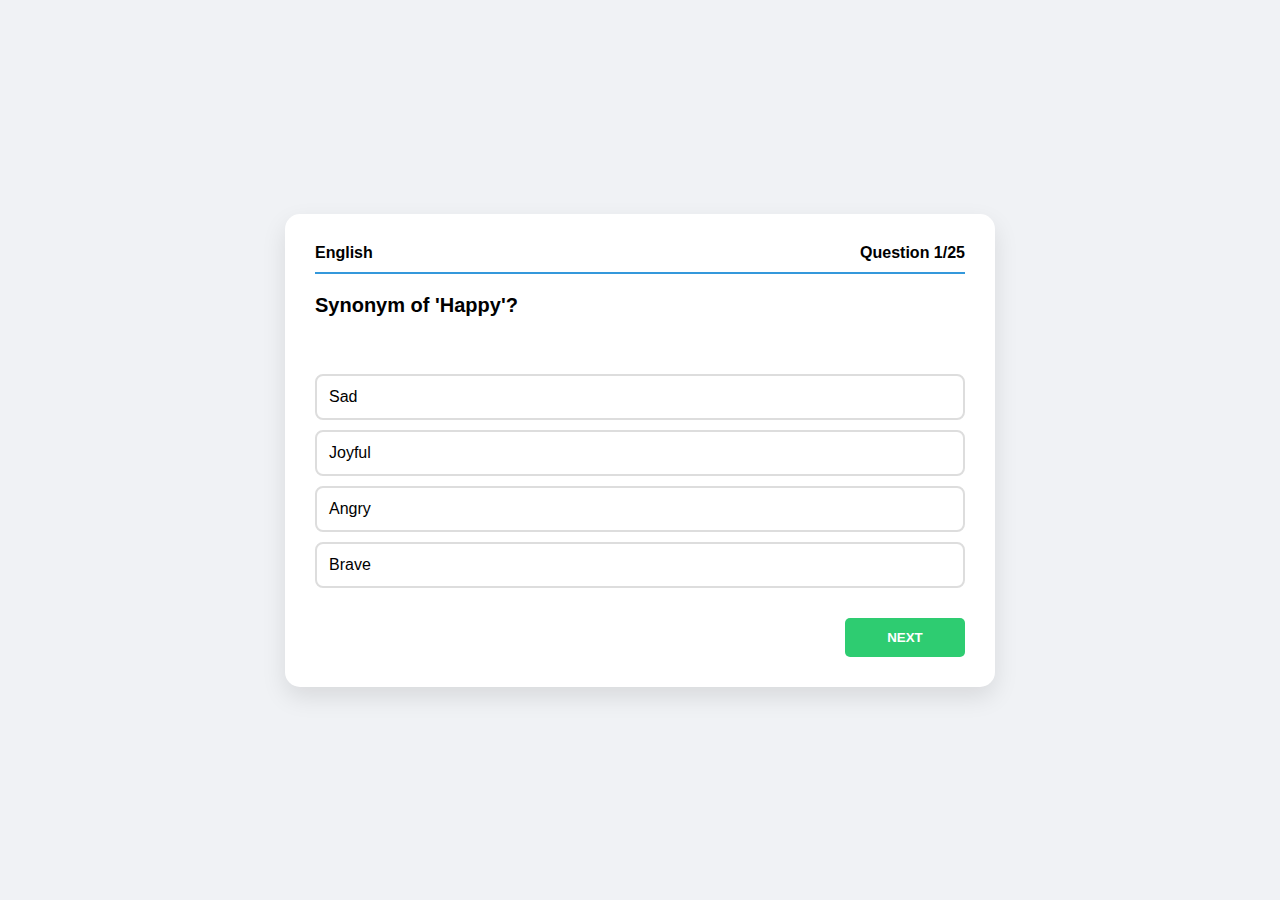
<file: exam-page.html>
<!DOCTYPE html>
<html lang="en">
<head>
    <meta charset="UTF-8">
    <title>Live Quiz Session</title>
    <style>
        body { font-family: 'Segoe UI', sans-serif; background: #f0f2f5; display: flex; justify-content: center; align-items: center; height: 100vh; margin: 0; }
        .quiz-container { background: white; width: 650px; padding: 30px; border-radius: 15px; box-shadow: 0 10px 25px rgba(0,0,0,0.1); }
        .header { display: flex; justify-content: space-between; border-bottom: 2px solid #3498db; padding-bottom: 10px; margin-bottom: 20px; font-weight: bold; }
        .question-text { font-size: 20px; font-weight: 600; margin-bottom: 20px; min-height: 60px; }
        .option { 
            display: block; width: 100%; padding: 12px; margin: 10px 0; 
            border: 2px solid #ddd; border-radius: 8px; cursor: pointer; 
            text-align: left; transition: 0.3s; font-size: 16px; background: white;
        }
        .option:hover { background: #e1f5fe; border-color: #3498db; }
        .option.selected { background: #3498db; color: white; border-color: #2980b9; }
        .footer-nav { display: flex; justify-content: space-between; margin-top: 30px; }
        .nav-btn { padding: 12px 25px; border: none; border-radius: 5px; cursor: pointer; font-weight: bold; width: 120px; }
        #prev-btn { background: #95a5a6; color: white; }
        #next-btn { background: #2ecc71; color: white; }
        #submit-btn { background: #e67e22; color: white; display: none; }
        #result-screen { display: none; text-align: left; }
        .res-row { display: flex; justify-content: space-between; padding: 10px 0; border-bottom: 1px solid #eee; font-size: 18px; }
    </style>
</head>
<body>

    <div class="quiz-container">
        <!-- Main Quiz UI -->
        <div id="quiz-box">
            <div class="header">
                <span id="subj-title">Subject</span>
                <span id="q-progress">Question 1/25</span>
            </div>
            <div class="question-text" id="q-text">Loading...</div>
            <div id="options-container"></div>
            <div class="footer-nav">
                <button class="nav-btn" id="prev-btn" onclick="changeQ(-1)">BACK</button>
                <button class="nav-btn" id="next-btn" onclick="changeQ(1)">NEXT</button>
                <button class="nav-btn" id="submit-btn" onclick="calcResults()">SUBMIT</button>
            </div>
        </div>

        <!-- Result UI -->
        <div id="result-screen">
            <h2 style="text-align: center;">Exam Result</h2>
            <div class="res-row"><span>Total Questions:</span> <strong>25</strong></div>
            <div class="res-row"><span>Attempted:</span> <strong id="res-att">0</strong></div>
            <div class="res-row"><span>Correct:</span> <strong id="res-corr" style="color:green">0</strong></div>
            <div class="res-row"><span>Wrong:</span> <strong id="res-wrong" style="color:red">0</strong></div>
            <div class="res-row"><span>Percentage:</span> <strong id="res-perc">0%</strong></div>
            <button class="nav-btn" style="width: 100%; margin-top: 20px; background: #3498db; color: white;" onclick="window.location.href='index.html'">EXIT</button>
        </div>
    </div>

    <script>
        const quizData = {
            "English": [
                { q: "Synonym of 'Happy'?", options: ["Sad", "Joyful", "Angry", "Brave"], correct: 1 },
                { q: "Which is a noun?", options: ["Run", "Quickly", "London", "Blue"], correct: 2 },
                { q: "Antonym of 'Giant'?", options: ["Huge", "Large", "Dwarf", "Tall"], correct: 2 },
                { q: "Choose the correct spelling:", options: ["Recieve", "Receive", "Recive", "Receve"], correct: 1 },
                { q: "Past tense of 'Go'?", options: ["Went", "Gone", "Going", "Goes"], correct: 0 },
                { q: "Which is an adjective?", options: ["Slowly", "Fast", "Beautiful", "Quickly"], correct: 2 },
                { q: "Plural of 'Child'?", options: ["Childs", "Children", "Childrens", "Childes"], correct: 1 },
                { q: "Identify the pronoun:", options: ["He", "Apple", "Eat", "Softly"], correct: 0 },
                { q: "Synonym of 'Large'?", options: ["Tiny", "Small", "Enormous", "Thin"], correct: 2 },
                { q: "Identify the verb:", options: ["Red", "Jump", "Loud", "Fast"], correct: 1 },
                { q: "Fill in: ___ you coming?", options: ["Is", "Am", "Are", "Was"], correct: 2 },
                { q: "Antonym of 'Start'?", options: ["Begin", "Finish", "Open", "New"], correct: 1 },
                { q: "Which is a preposition?", options: ["And", "But", "In", "Wait"], correct: 2 },
                { q: "Which is a conjunction?", options: ["Under", "Or", "Below", "Next"], correct: 1 },
                { q: "Identify the adverb:", options: ["Slowly", "Happy", "Sad", "Fast"], correct: 0 },
                { q: "Opposite of 'Old'?", options: ["Ancient", "New", "Modern", "Young"], correct: 3 },
                { q: "Which is a proper noun?", options: ["City", "Boy", "Paris", "Toy"], correct: 2 },
                { q: "A person who writes books is a/an:", options: ["Actor", "Doctor", "Author", "Baker"], correct: 2 },
                { q: "The ___ is rising in the East.", options: ["Moon", "Star", "Sun", "Cloud"], correct: 2 },
                { q: "What is the capital of 'England'?", options: ["Paris", "Berlin", "London", "Rome"], correct: 2 },
                { q: "Which is a vowel?", options: ["B", "C", "D", "E"], correct: 3 },
                { q: "Collective noun for bees?", options: ["Pack", "Herd", "Swarm", "Flock"], correct: 2 },
                { q: "A ___ of fish.", options: ["School", "Pack", "Team", "Band"], correct: 0 },
                { q: "The boy ___ a bicycle.", options: ["Rides", "Ride", "Riding", "Roded"], correct: 0 },
                { q: "Correct article: ___ honest man.", options: ["A", "An", "The", "None"], correct: 1 }
            ],
            "Maths": [
                { q: "5 + 5 = ?", options: ["10", "15", "20", "25"], correct: 0 },
                { q: "10 * 2 = ?", options: ["12", "20", "8", "2"], correct: 1 },
                { q: "Square root of 64?", options: ["6", "7", "8", "9"], correct: 2 },
                { q: "100 / 4 = ?", options: ["20", "25", "50", "10"], correct: 1 },
                { q: "3 + 3 * 3 = ?", options: ["18", "9", "12", "15"], correct: 2 },
                { q: "Value of Pi (approx)?", options: ["2.14", "3.14", "4.14", "5.14"], correct: 1 },
                { q: "How many sides in a hexagon?", options: ["5", "6", "7", "8"], correct: 1 },
                { q: "Next number: 2, 4, 6, 8, __?", options: ["9", "10", "11", "12"], correct: 1 },
                { q: "Sum of angles in a triangle?", options: ["90", "180", "270", "360"], correct: 1 },
                { q: "Smallest prime number?", options: ["0", "1", "2", "3"], correct: 2 },
                { q: "12 * 12 = ?", options: ["122", "144", "166", "188"], correct: 1 },
                { q: "25% of 100?", options: ["20", "25", "30", "50"], correct: 1 },
                { q: "Cube root of 27?", options: ["2", "3", "4", "5"], correct: 1 },
                { q: "How many centimeters in a meter?", options: ["10", "100", "1000", "1"], correct: 1 },
                { q: "90 - 45 = ?", options: ["35", "45", "55", "65"], correct: 1 },
                { q: "A right angle is ___ degrees.", options: ["45", "90", "180", "360"], correct: 1 },
                { q: "1/2 + 1/2 = ?", options: ["1/4", "2/4", "1", "2"], correct: 2 },
                { q: "Opposite of Addition?", options: ["Multiplication", "Division", "Subtraction", "None"], correct: 2 },
                { q: "Sides of a decagon?", options: ["8", "9", "10", "12"], correct: 2 },
                { q: "10^2 = ?", options: ["10", "20", "100", "200"], correct: 2 },
                { q: "Number of zeros in a million?", options: ["4", "5", "6", "7"], correct: 2 },
                { q: "50 * 50 = ?", options: ["250", "2500", "500", "1000"], correct: 1 },
                { q: "How many minutes in 2 hours?", options: ["60", "90", "120", "180"], correct: 2 },
                { q: "Smallest 3-digit number?", options: ["99", "100", "101", "111"], correct: 1 },
                { q: "Factorial of 3 (3!)?", options: ["3", "6", "9", "12"], correct: 1 }
            ]
        };

        const params = new URLSearchParams(window.location.search);
        const subject = params.get('subject') || "English";
        const questions = quizData[subject] || quizData["English"];
        let currentIdx = 0;
        let userAnswers = new Array(25).fill(null);

        function loadQ() {
            document.getElementById('subj-title').innerText = subject;
            document.getElementById('q-progress').innerText = `Question ${currentIdx + 1}/25`;
            document.getElementById('q-text').innerText = questions[currentIdx].q;
            
            const container = document.getElementById('options-container');
            container.innerHTML = "";
            questions[currentIdx].options.forEach((opt, i) => {
                const btn = document.createElement('button');
                btn.className = 'option' + (userAnswers[currentIdx] === i ? ' selected' : '');
                btn.innerText = opt;
                btn.onclick = () => { userAnswers[currentIdx] = i; loadQ(); };
                container.appendChild(btn);
            });

            document.getElementById('prev-btn').style.visibility = (currentIdx === 0) ? 'hidden' : 'visible';
            document.getElementById('next-btn').style.display = (currentIdx === 24) ? 'none' : 'block';
            document.getElementById('submit-btn').style.display = (currentIdx === 24) ? 'block' : 'none';
        }

        function changeQ(step) { currentIdx += step; loadQ(); }

        function calcResults() {
            let correct = 0, attempted = 0;
            userAnswers.forEach((ans, i) => {
                if (ans !== null) { attempted++; if (ans === questions[i].correct) correct++; }
            });
            document.getElementById('quiz-box').style.display = 'none';
            document.getElementById('result-screen').style.display = 'block';
            document.getElementById('res-att').innerText = attempted;
            document.getElementById('res-corr').innerText = correct;
            document.getElementById('res-wrong').innerText = attempted - correct;
            document.getElementById('res-perc').innerText = ((correct / 25) * 100).toFixed(2) + "%";
        }
        loadQ();
    </script>
</body>
</html>
</file>
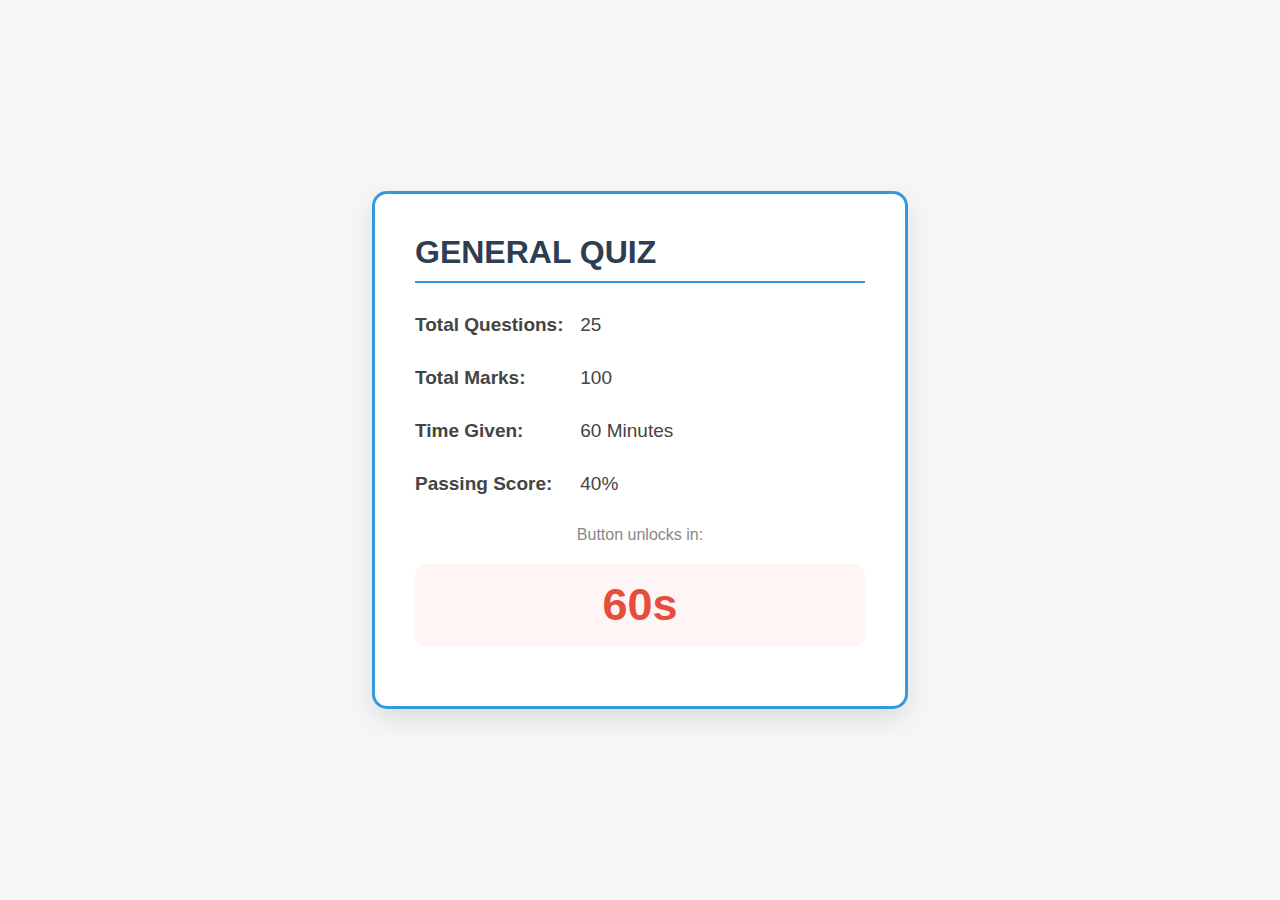
<file: quiz-details.html>
<!DOCTYPE html>
<html lang="en">
<head>
    <meta charset="UTF-8">
    <title>Quiz Instructions</title>
    <style>
        body { 
            font-family: 'Segoe UI', sans-serif; 
            background: #f4f7f6; 
            display: flex; 
            justify-content: center; 
            align-items: center; 
            height: 100vh; 
            margin: 0; 
        }
        
        .info-block {
            background: white;
            padding: 40px;
            width: 450px;
            border: 3px solid #3498db;
            border-radius: 15px;
            box-shadow: 0 10px 25px rgba(0,0,0,0.1);
        }

        h1 { 
            color: #2c3e50; 
            margin-top: 0; 
            text-transform: uppercase; 
            text-align: left; 
            border-bottom: 2px solid #3498db;
            padding-bottom: 10px;
        }

        .details { 
            margin: 25px 0; 
            font-size: 19px; 
            color: #444; 
            line-height: 1.8;
            text-align: left;
        }

        .label {
            font-weight: bold;
            width: 160px;
            display: inline-block;
        }
        
        .timer-loop {
            font-size: 45px;
            font-weight: bold;
            color: #e74c3c;
            margin: 20px 0;
            padding: 15px;
            background: #fff5f5;
            border-radius: 10px;
            text-align: center;
        }

        #start-btn {
            display: none;
            background: #27ae60;
            color: white;
            border: none;
            padding: 18px;
            font-size: 22px;
            border-radius: 10px;
            cursor: pointer;
            width: 100%;
            font-weight: bold;
            transition: 0.3s;
        }

        #start-btn:hover { background: #219150; letter-spacing: 2px; }
    </style>
</head>
<body>

    <div class="info-block">
        <!-- This will be updated by JS -->
        <h1 id="display-subject">Subject</h1>
        
        <div class="details">
            <p><span class="label">Total Questions:</span> <span>25</span></p>
            <p><span class="label">Total Marks:</span> <span>100</span></p>
            <p><span class="label">Time Given:</span> <span>60 Minutes</span></p>
            <p><span class="label">Passing Score:</span> <span>40%</span></p>
        </div>

        <div id="timer-box">
            <p style="text-align: center; color: #888;">Button unlocks in:</p>
            <div id="timer-display" class="timer-loop">60s</div>
        </div>

        <!-- Start Button -->
        <button id="start-btn">START QUIZ NOW</button>
    </div>

    <script>
        // 1. Get subject name from the URL (?subject=English)
        const params = new URLSearchParams(window.location.search);
        const subject = params.get('subject') || "General Quiz";
        
        // Update the Heading
        document.getElementById('display-subject').innerText = subject;

        // 2. 60-Second Countdown
        let timeLeft = 60;
        const timerText = document.getElementById('timer-display');
        const timerBox = document.getElementById('timer-box');
        const startButton = document.getElementById('start-btn');

        const countdown = setInterval(() => {
            timeLeft--;
            timerText.innerText = timeLeft + "s";

            if (timeLeft <= 0) {
                clearInterval(countdown); 
                timerBox.style.display = 'none'; 
                startButton.style.display = 'block'; 
            }
        }, 1000);

        // 3. Button Click Action (Sends subject name to next page)
        startButton.onclick = function() {
            window.location.href = 'exam-page.html?subject=' + encodeURIComponent(subject);
        };
    </script>
</body>
</html>
</file>
